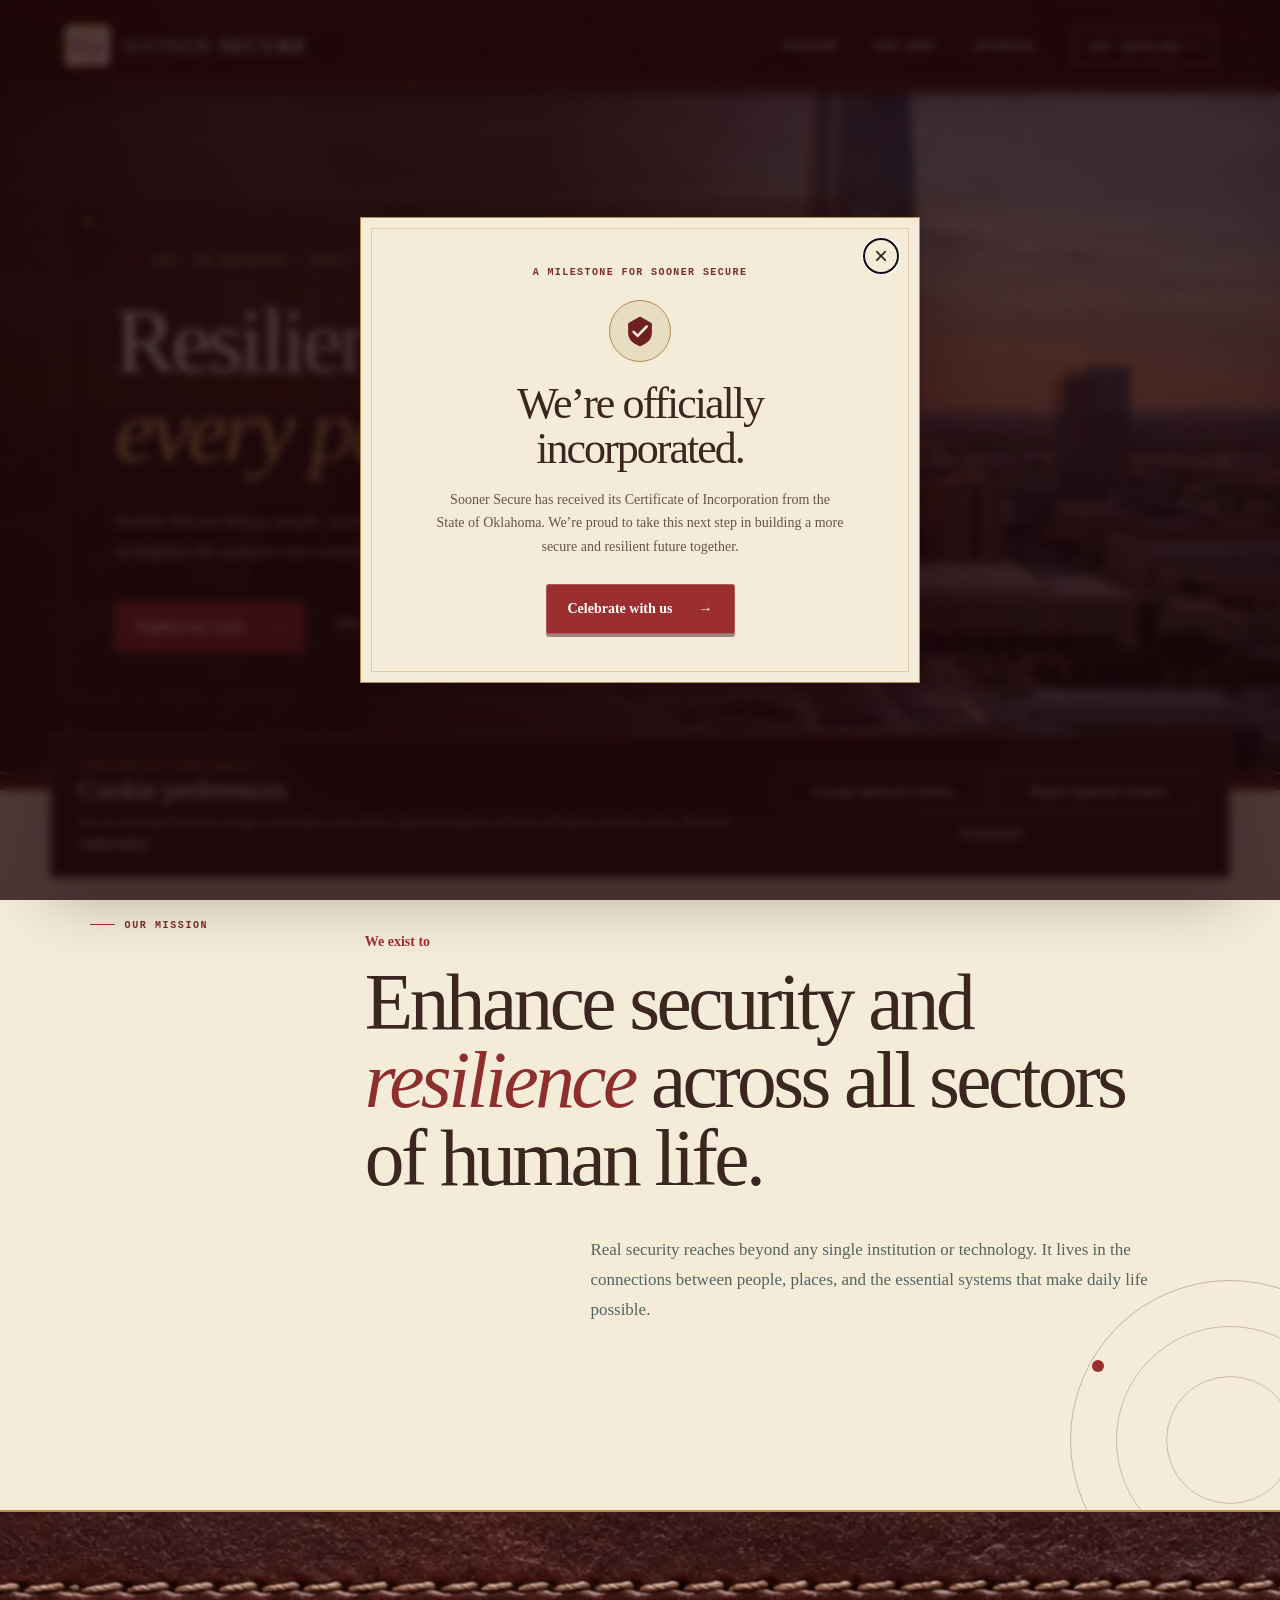
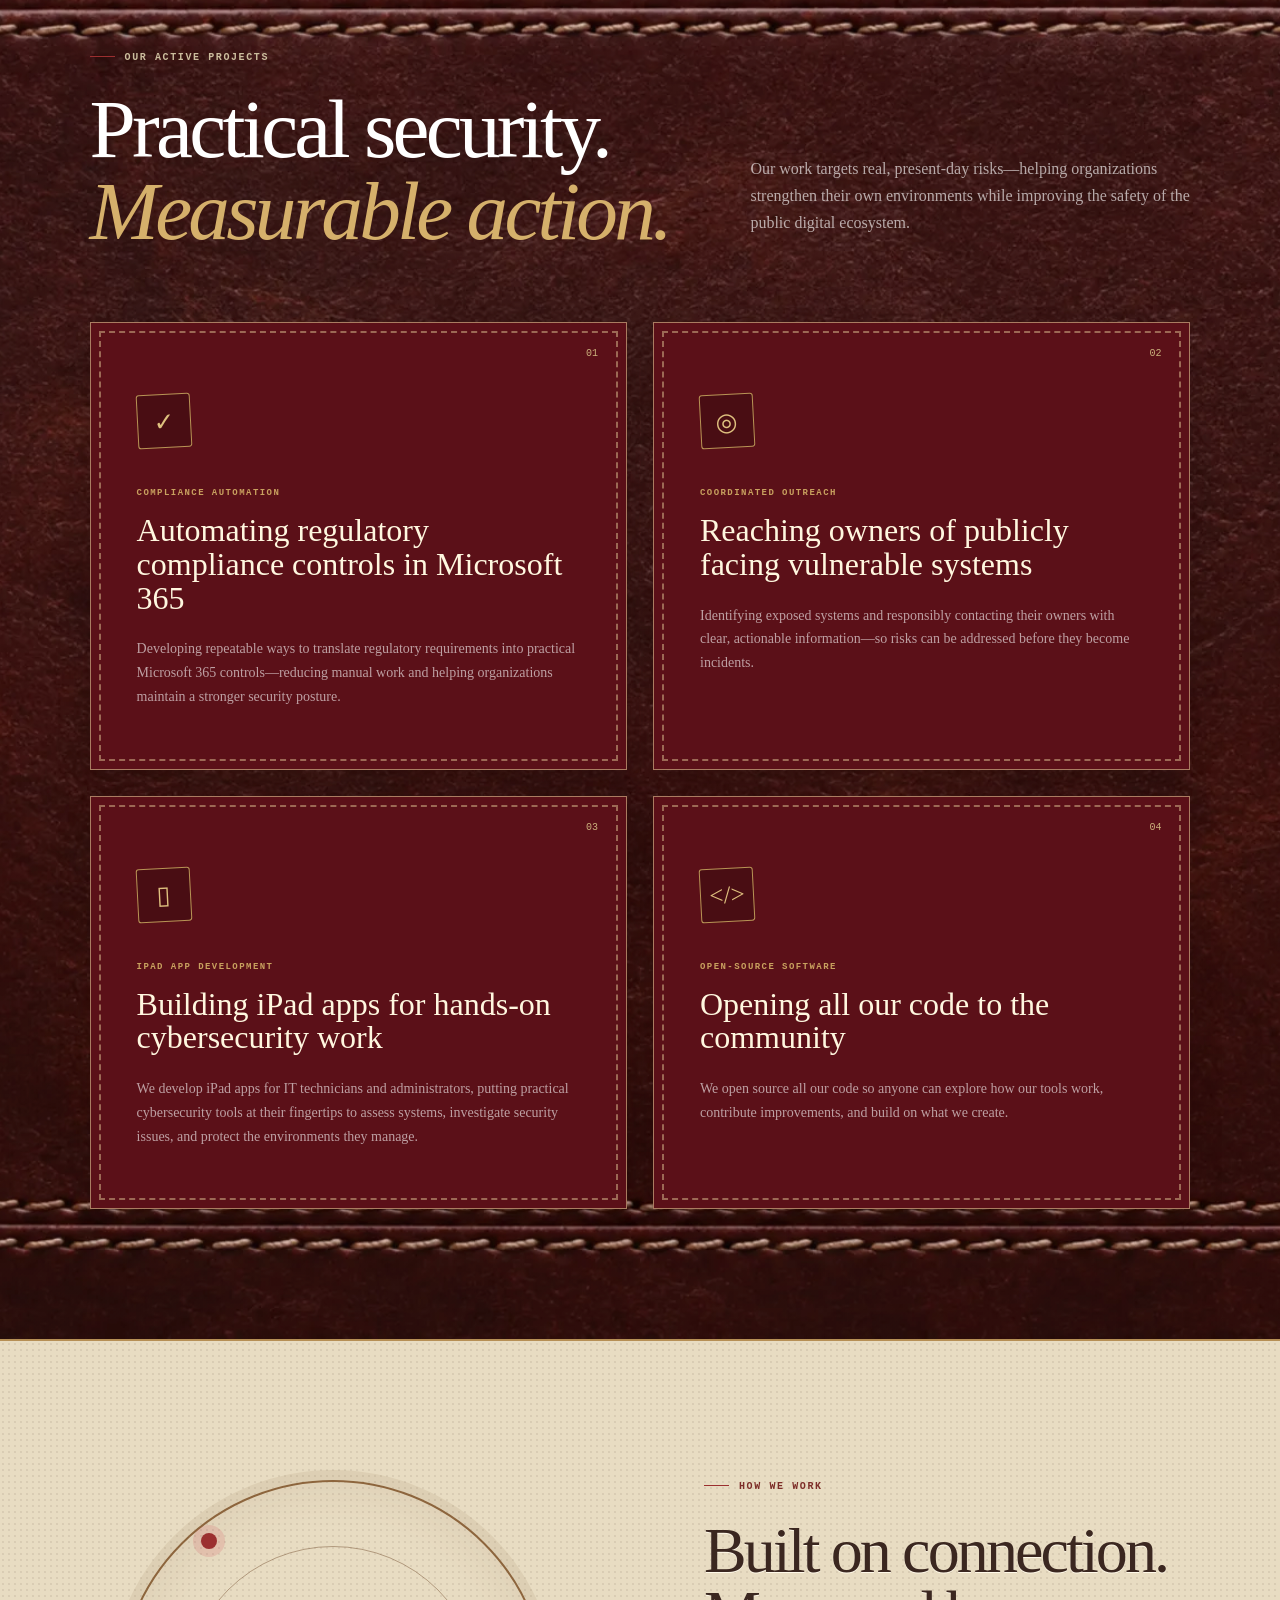
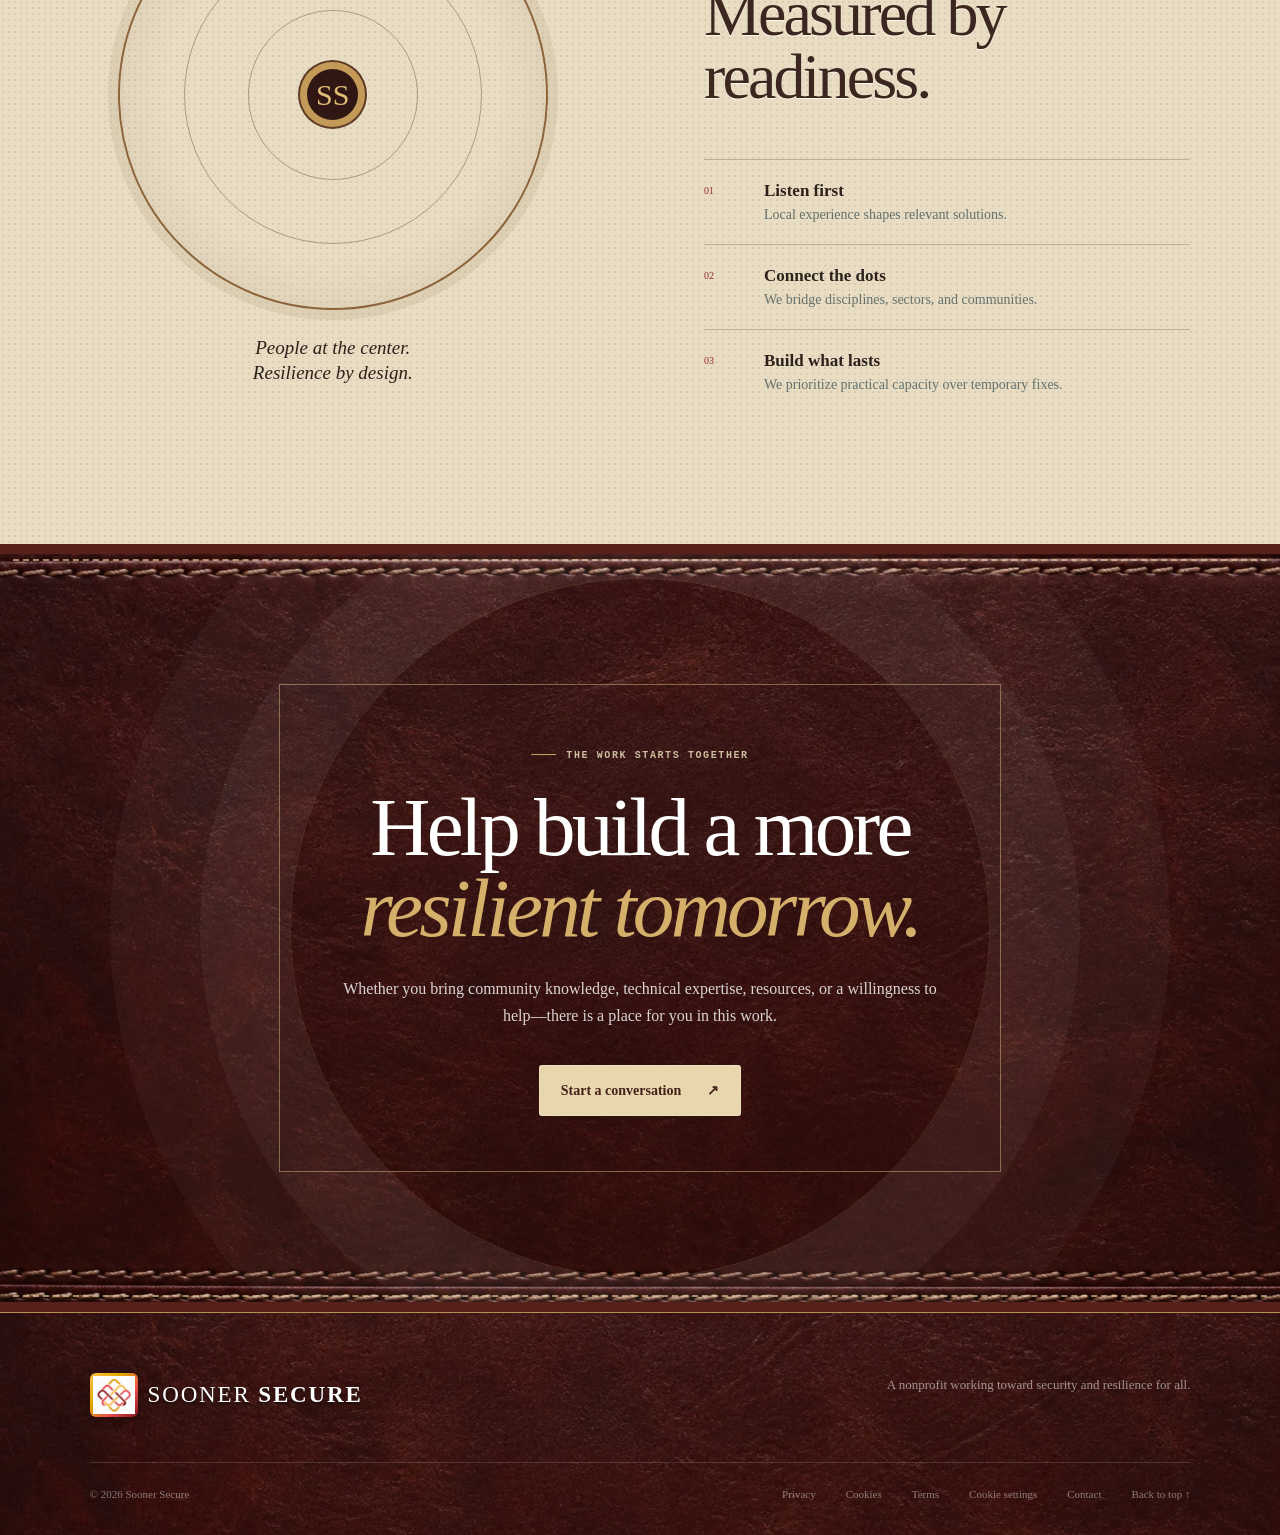
<file: index.html>
<!doctype html>
<html lang="en">
  <head>
    <meta charset="UTF-8" />
    <meta name="viewport" content="width=device-width, initial-scale=1.0" />
    <meta name="description" content="Sooner Secure strengthens the systems people rely on—building practical resilience across communities and sectors." />
    <meta name="theme-color" content="#351b16" />
    <title>Sooner Secure — Resilience for every part of life</title>
    <link rel="stylesheet" href="styles.css" />
    <script src="script.js" defer></script>
  </head>
  <body>
    <a class="skip-link" href="#main">Skip to content</a>

    <header class="site-header" data-header>
      <a class="brand" href="#top" aria-label="Sooner Secure home">
        <span class="brand-logo-frame" aria-hidden="true"><img class="brand-logo-image" src="sooner-secure-logo.jpg" alt="" /></span>
        <span>Sooner <strong>Secure</strong></span>
      </a>
      <button class="menu-toggle" type="button" aria-expanded="false" aria-controls="site-nav">
        <span class="sr-only">Toggle navigation</span>
        <span></span><span></span>
      </button>
      <nav id="site-nav" class="site-nav" aria-label="Main navigation">
        <a href="#mission">Mission</a>
        <a href="#work">Our work</a>
        <a href="#approach">Approach</a>
        <a class="nav-cta" href="#connect">Get involved <span aria-hidden="true">↗</span></a>
      </nav>
    </header>

    <main id="main">
      <section id="top" class="hero">
        <div class="hero-copy reveal">
          <p class="eyebrow"><span></span> Est. in Oklahoma · Built to endure</p>
          <h1>Resilience for<br /><em>every part of life.</em></h1>
          <p class="hero-lede">Sooner Secure brings people, knowledge, and resources together to strengthen the systems our communities depend on.</p>
          <div class="hero-actions">
            <a class="button button-primary" href="#work">Explore our work <span aria-hidden="true">→</span></a>
            <a class="text-link" href="#mission">Why resilience matters <span aria-hidden="true">↓</span></a>
          </div>
        </div>
        <div class="hero-visual reveal" data-delay="1">
          <img src="assets/downtown-oklahoma-city.webp" alt="The downtown Oklahoma City skyline in warm morning light." width="1587" height="991" fetchpriority="high" />
          <div class="hero-note">
            <span class="pulse" aria-hidden="true"></span>
            <p><strong>Security is shared.</strong><br />So is the work of building it.</p>
          </div>
        </div>
          <p class="hero-index" aria-hidden="true">FIELD NOTE Nº 01 — OUR MISSION</p>
      </section>

      <section id="mission" class="mission section-pad">
        <div class="section-label reveal">Our mission</div>
        <div class="mission-content reveal">
          <p class="kicker">We exist to</p>
          <h2>Enhance security and <span>resilience</span> across all sectors of human life.</h2>
          <p>Real security reaches beyond any single institution or technology. It lives in the connections between people, places, and the essential systems that make daily life possible.</p>
        </div>
        <div class="orbit" aria-hidden="true">
          <span></span><span></span><i></i>
        </div>
      </section>

      <section id="work" class="work section-pad">
        <div class="work-heading reveal">
          <div>
            <p class="section-label light">Our active projects</p>
            <h2>Practical security.<br /><em>Measurable action.</em></h2>
          </div>
          <p>Our work targets real, present-day risks—helping organizations strengthen their own environments while improving the safety of the public digital ecosystem.</p>
        </div>
        <div class="focus-grid">
          <article class="focus-card reveal">
            <span class="card-number">01</span>
            <div class="icon-wrap" aria-hidden="true">✓</div>
            <p class="project-type">Compliance automation</p>
            <h3>Automating regulatory compliance controls in Microsoft 365</h3>
            <p>Developing repeatable ways to translate regulatory requirements into practical Microsoft 365 controls—reducing manual work and helping organizations maintain a stronger security posture.</p>
          </article>
          <article class="focus-card reveal" data-delay="1">
            <span class="card-number">02</span>
            <div class="icon-wrap" aria-hidden="true">◎</div>
            <p class="project-type">Coordinated outreach</p>
            <h3>Reaching owners of publicly facing vulnerable systems</h3>
            <p>Identifying exposed systems and responsibly contacting their owners with clear, actionable information—so risks can be addressed before they become incidents.</p>
          </article>
          <article class="focus-card reveal">
            <span class="card-number">03</span>
            <div class="icon-wrap" aria-hidden="true">▯</div>
            <p class="project-type">iPad app development</p>
            <h3>Building iPad apps for hands-on cybersecurity work</h3>
            <p>We develop iPad apps for IT technicians and administrators, putting practical cybersecurity tools at their fingertips to assess systems, investigate security issues, and protect the environments they manage.</p>
          </article>
          <article class="focus-card reveal" data-delay="1">
            <span class="card-number">04</span>
            <div class="icon-wrap" aria-hidden="true">&lt;/&gt;</div>
            <p class="project-type">Open-source software</p>
            <h3>Opening all our code to the community</h3>
            <p>We open source all our code so anyone can explore how our tools work, contribute improvements, and build on what we create.</p>
          </article>
        </div>
      </section>

      <section id="approach" class="approach section-pad">
        <div class="approach-graphic reveal" aria-hidden="true">
          <div class="rings"><span></span><span></span><span></span><strong>SS</strong></div>
          <p>People at the center.<br />Resilience by design.</p>
        </div>
        <div class="approach-copy reveal">
          <p class="section-label">How we work</p>
          <h2>Built on connection.<br />Measured by readiness.</h2>
          <div class="principle">
            <span>01</span><div><h3>Listen first</h3><p>Local experience shapes relevant solutions.</p></div>
          </div>
          <div class="principle">
            <span>02</span><div><h3>Connect the dots</h3><p>We bridge disciplines, sectors, and communities.</p></div>
          </div>
          <div class="principle">
            <span>03</span><div><h3>Build what lasts</h3><p>We prioritize practical capacity over temporary fixes.</p></div>
          </div>
        </div>
      </section>

      <section id="connect" class="connect section-pad">
        <div class="connect-inner reveal">
          <p class="section-label light">The work starts together</p>
          <h2>Help build a more<br /><em>resilient tomorrow.</em></h2>
          <p>Whether you bring community knowledge, technical expertise, resources, or a willingness to help—there is a place for you in this work.</p>
          <a class="button button-light" href="mailto:hello@soonersecure.org">Start a conversation <span aria-hidden="true">↗</span></a>
        </div>
        <div class="connect-lines" aria-hidden="true"></div>
      </section>
    </main>

    <dialog class="incorporation-dialog" data-incorporation-dialog aria-labelledby="incorporation-title" aria-describedby="incorporation-description">
      <div class="incorporation-content">
        <button class="dialog-close incorporation-close" type="button" data-incorporation-close aria-label="Close announcement">×</button>
        <p class="incorporation-kicker">A milestone for Sooner Secure</p>
        <div class="incorporation-seal" aria-hidden="true">
          <svg viewBox="0 0 40 40"><path d="M20 3 34 10.8v11.4C34 30.3 27.9 35.4 20 38c-7.9-2.6-14-7.7-14-15.8V10.8L20 3Z"/><path d="m12.5 21 4.7 4.7 10.6-11"/></svg>
        </div>
        <h2 id="incorporation-title">We’re officially incorporated.</h2>
        <p id="incorporation-description">Sooner Secure has received its Certificate of Incorporation from the State of Oklahoma. We’re proud to take this next step in building a more secure and resilient future together.</p>
        <button class="button button-primary incorporation-acknowledge" type="button" data-incorporation-close>Celebrate with us <span aria-hidden="true">→</span></button>
      </div>
    </dialog>

    <footer>
      <a class="brand footer-brand" href="#top">
        <span class="brand-logo-frame" aria-hidden="true"><img class="brand-logo-image" src="sooner-secure-logo.jpg" alt="" /></span>
        <span>Sooner <strong>Secure</strong></span>
      </a>
      <p>A nonprofit working toward security and resilience for all.</p>
      <div class="footer-meta"><span>© <span data-year></span> Sooner Secure</span><a href="privacy.html">Privacy</a><a href="cookies.html">Cookies</a><a href="terms.html">Terms</a><button type="button" data-consent-open>Cookie settings</button><a href="mailto:hello@soonersecure.org">Contact</a><a href="#top">Back to top ↑</a></div>
    </footer>

    <section class="consent-banner" data-consent-banner aria-labelledby="consent-title" aria-describedby="consent-description" hidden>
      <div>
        <p class="consent-kicker">Your privacy, your choice</p>
        <h2 id="consent-title">Cookie preferences</h2>
        <p id="consent-description">We use necessary browser storage to remember your choice. Optional analytics will stay off unless you allow them. Read our <a href="cookies.html">cookie notice</a>.</p>
      </div>
      <div class="consent-actions">
        <button class="consent-button" type="button" data-consent-accept>Accept optional cookies</button>
        <button class="consent-button" type="button" data-consent-reject>Reject optional cookies</button>
        <button class="consent-text-button" type="button" data-consent-customize>Customize</button>
      </div>
    </section>

    <dialog class="consent-dialog" data-consent-dialog aria-labelledby="settings-title">
      <form method="dialog">
        <div class="dialog-heading">
          <div><p class="consent-kicker">Privacy controls</p><h2 id="settings-title">Choose what you allow</h2></div>
          <button class="dialog-close" value="cancel" aria-label="Close cookie settings">×</button>
        </div>
        <p>Necessary storage is always active because it records your privacy preference. No advertising cookies are used.</p>
        <div class="consent-category">
          <div><strong>Necessary</strong><span>Preference storage only</span></div><span class="always-on">Always on</span>
        </div>
        <label class="consent-category" for="analytics-consent">
          <div><strong>Analytics</strong><span>Anonymous site-use measurement, if added and enabled</span></div>
          <input id="analytics-consent" type="checkbox" data-analytics-toggle />
        </label>
        <p class="consent-status">This site does not currently load an analytics provider. This setting provides consent gating if one is added later.</p>
        <div class="dialog-actions">
          <button class="consent-button" value="save" data-consent-save>Save preferences</button>
          <button class="consent-button" value="reject" data-consent-reject-dialog>Reject optional cookies</button>
        </div>
      </form>
    </dialog>
  </body>
</html>
</file>
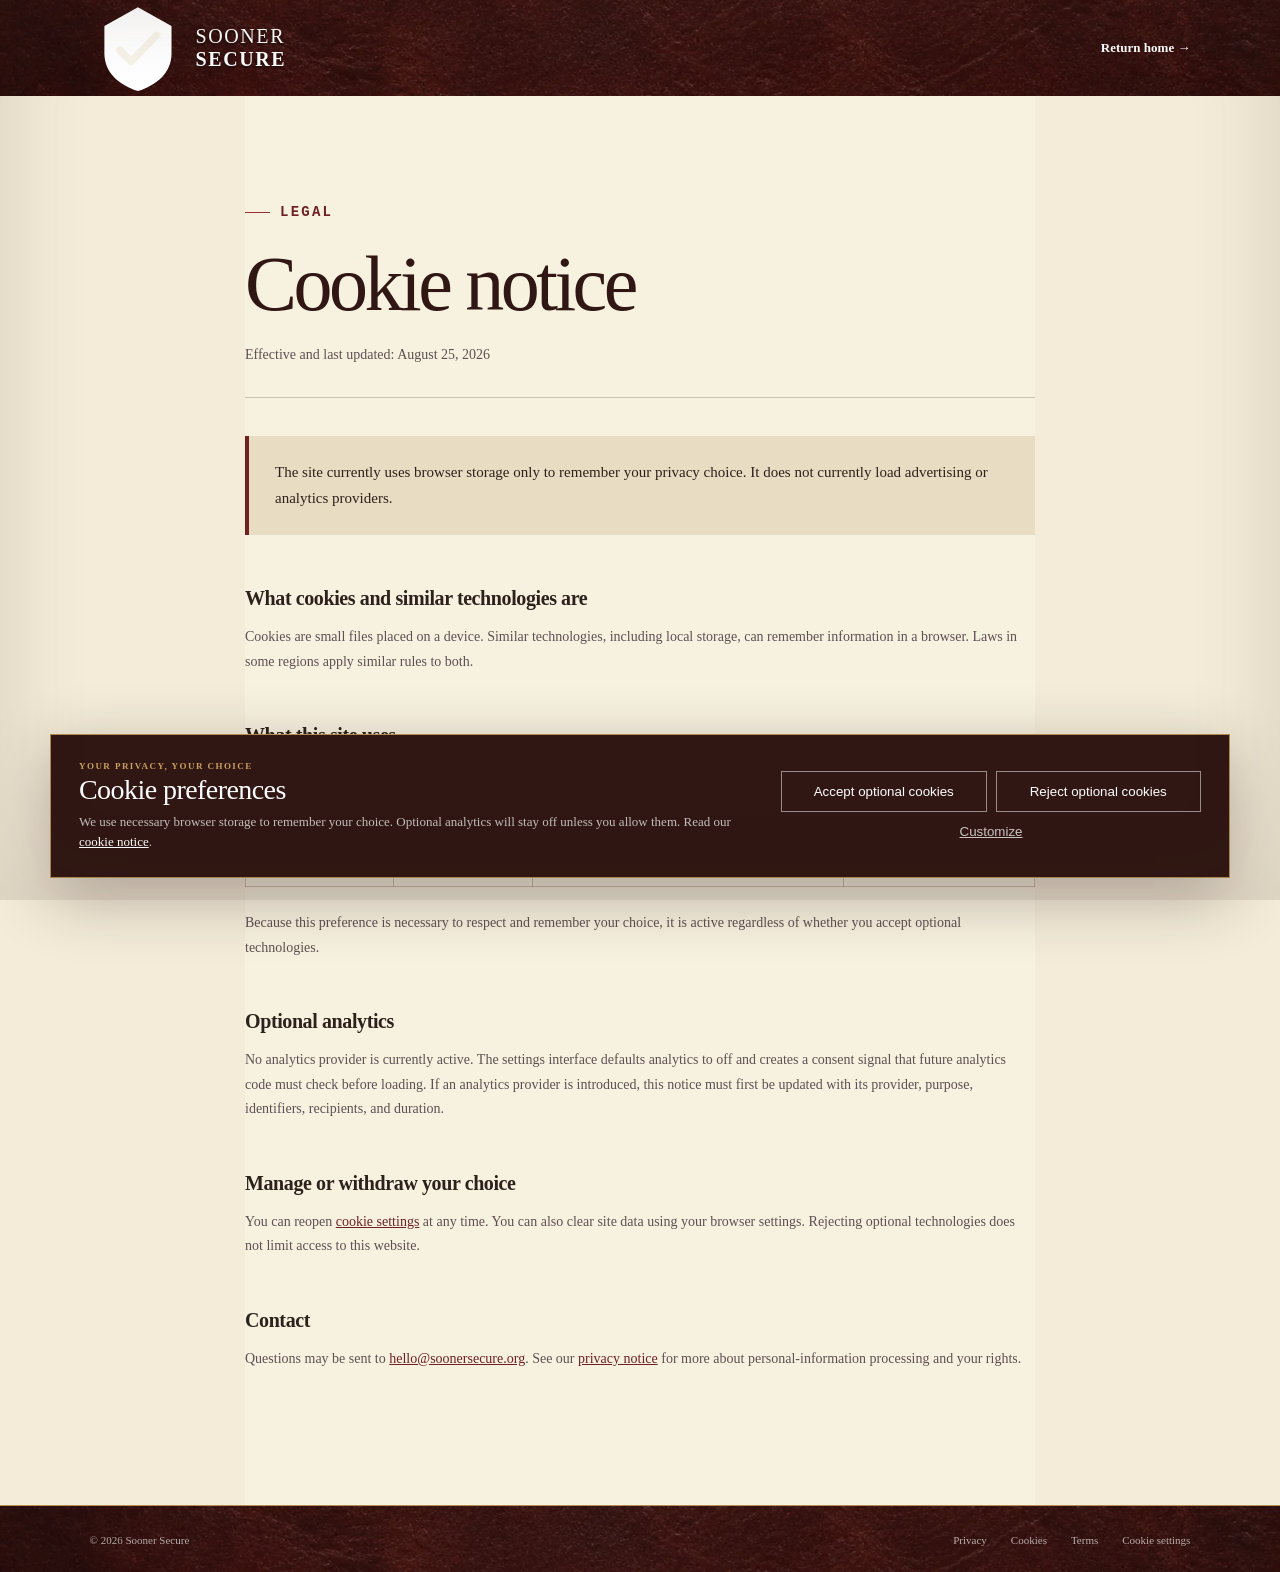
<file: cookies.html>
<!doctype html>
<html lang="en">
  <head>
    <meta charset="UTF-8" /><meta name="viewport" content="width=device-width, initial-scale=1.0" /><meta name="description" content="Sooner Secure cookie notice." /><meta name="theme-color" content="#841617" />
    <title>Cookie Notice — Sooner Secure</title><link rel="stylesheet" href="styles.css" /><script src="script.js" defer></script>
  </head>
  <body class="legal-page">
    <header class="legal-header"><a class="brand" href="index.html"><svg class="brand-mark" viewBox="0 0 40 40" aria-hidden="true"><path d="M20 3 34 10.8v11.4C34 30.3 27.9 35.4 20 38c-7.9-2.6-14-7.7-14-15.8V10.8L20 3Z" fill="currentColor"/><path d="m12.5 21 4.7 4.7 10.6-11" fill="none" stroke="#f7f3e8" stroke-width="3" stroke-linecap="round" stroke-linejoin="round"/></svg><span>Sooner <strong>Secure</strong></span></a><a href="index.html">Return home →</a></header>
    <main class="legal-main">
      <p class="section-label">Legal</p><h1>Cookie notice</h1><p class="legal-updated">Effective and last updated: August 25, 2026</p>
      <div class="legal-summary">The site currently uses browser storage only to remember your privacy choice. It does not currently load advertising or analytics providers.</div>
      <h2>What cookies and similar technologies are</h2>
      <p>Cookies are small files placed on a device. Similar technologies, including local storage, can remember information in a browser. Laws in some regions apply similar rules to both.</p>
      <h2>What this site uses</h2>
      <table><thead><tr><th>Name</th><th>Type</th><th>Purpose</th><th>Duration</th></tr></thead><tbody><tr><td><code>sooner-secure-consent-v1</code></td><td>First-party local storage; necessary</td><td>Records whether optional analytics are allowed or rejected, plus the choice date and notice version</td><td>Until site data is cleared or the preference is replaced</td></tr></tbody></table>
      <p>Because this preference is necessary to respect and remember your choice, it is active regardless of whether you accept optional technologies.</p>
      <h2>Optional analytics</h2>
      <p>No analytics provider is currently active. The settings interface defaults analytics to off and creates a consent signal that future analytics code must check before loading. If an analytics provider is introduced, this notice must first be updated with its provider, purpose, identifiers, recipients, and duration.</p>
      <h2>Manage or withdraw your choice</h2>
      <p>You can reopen <button class="inline-button" type="button" data-consent-open>cookie settings</button> at any time. You can also clear site data using your browser settings. Rejecting optional technologies does not limit access to this website.</p>
      <h2>Contact</h2><p>Questions may be sent to <a href="mailto:hello@soonersecure.org">hello@soonersecure.org</a>. See our <a href="privacy.html">privacy notice</a> for more about personal-information processing and your rights.</p>
    </main>
    <footer class="legal-footer"><span>© <span data-year></span> Sooner Secure</span><a href="privacy.html">Privacy</a><a href="cookies.html">Cookies</a><a href="terms.html">Terms</a><button type="button" data-consent-open>Cookie settings</button></footer>
  </body>
</html>
</file>
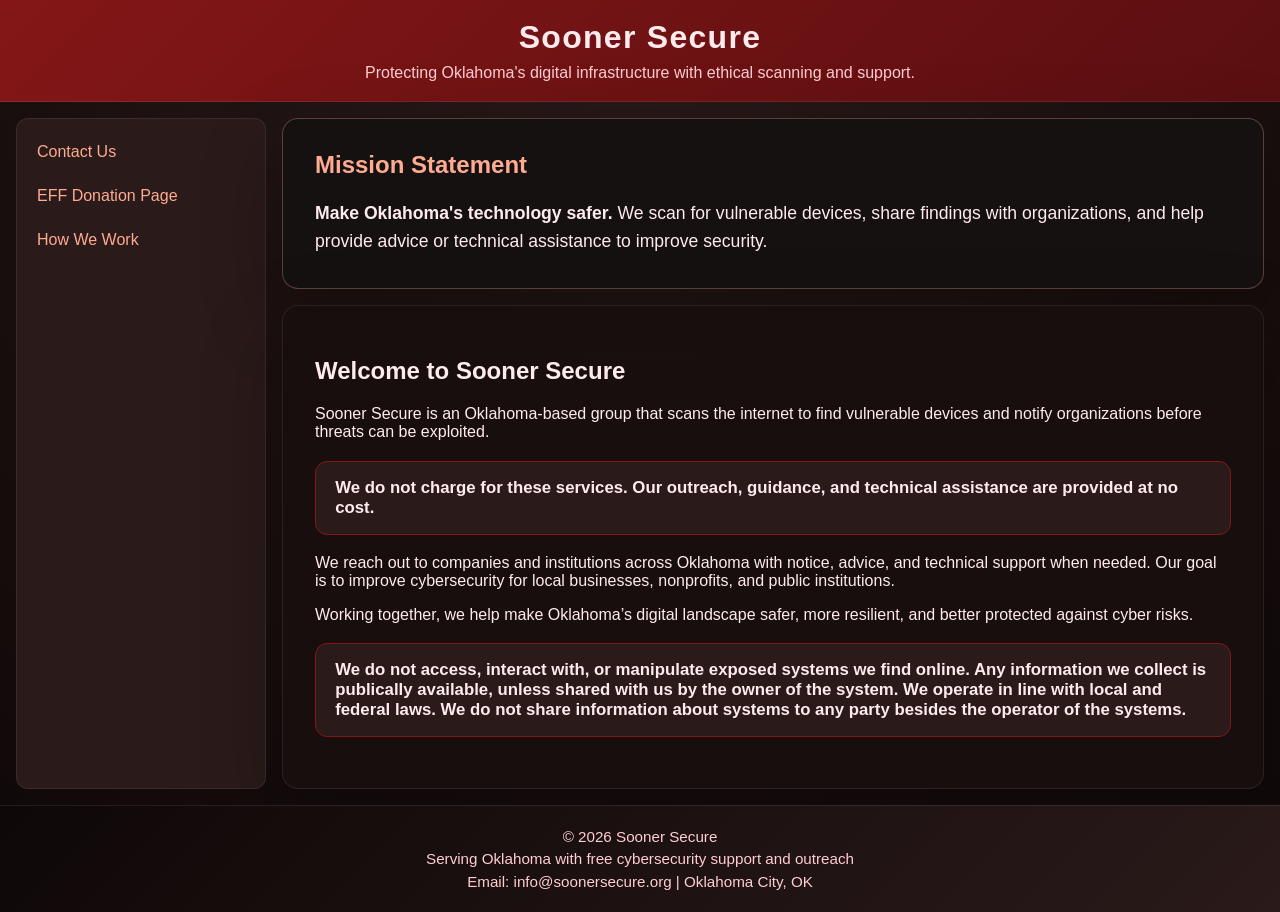
<file: main.html>
<!DOCTYPE html>
<html lang="en">
<head>
    <meta charset="UTF-8">
    <meta name="viewport" content="width=device-width, initial-scale=1.0">
    <title>Sooner Secure - Protecting Oklahoma's Digital Landscape</title>
    <style>
        :root {
            color-scheme: dark;
            background-color: #1a0f0f;
            color: #ffebee;
            font-family: Arial, sans-serif;
        }
        * {
            box-sizing: border-box;
        }
        body {
            margin: 0;
            min-height: 100vh;
            display: flex;
            flex-direction: column;
            background: radial-gradient(circle at top, #2a1a1a 0%, #1a0f0f 55%, #0f0808 100%);
        }
        header {
            background: linear-gradient(135deg, #841617, #5a0f11);
            color: #ffebee;
            padding: 1.2rem 1rem;
            text-align: center;
            border-bottom: 1px solid rgba(255,255,255,0.08);
        }
        header h1 {
            margin: 0;
            font-size: 2rem;
            letter-spacing: 0.04em;
        }
        header p {
            margin: 0.5rem 0 0;
            color: #ffcdd2;
        }
        .container {
            display: flex;
            flex: 1;
            gap: 1rem;
            padding: 1rem;
        }
        sidebar {
            width: 250px;
            background: #2a1a1a;
            border: 1px solid rgba(255,255,255,0.08);
            border-radius: 12px;
            padding: 1rem;
            color: #ffebee;
        }
        sidebar ul {
            list-style: none;
            padding: 0;
            margin: 0;
        }
        sidebar li + li {
            margin-top: 0.75rem;
        }
        sidebar a {
            color: #ffab91;
            text-decoration: none;
            display: block;
            padding: 0.45rem 0.25rem;
            border-radius: 6px;
        }
        sidebar a:hover {
            background: rgba(255, 171, 145, 0.12);
        }
        .content-area {
            flex: 1;
            display: flex;
            flex-direction: column;
            gap: 1rem;
        }
        .mission-box,
        main,
        .overlay-content {
            background: rgba(26, 15, 15, 0.95);
            border: 1px solid rgba(255,255,255,0.08);
            border-radius: 16px;
            padding: 2rem;
            box-shadow: 0 28px 80px rgba(0, 0, 0, 0.25);
        }
        .mission-box {
            border-color: rgba(255, 171, 145, 0.3);
            background: rgba(23, 18, 18, 0.98);
        }
        .mission-box h2 {
            margin-top: 0;
            color: #ffab91;
            font-size: 1.5rem;
        }
        .mission-box p {
            margin: 1rem 0 0;
            font-size: 1.1rem;
            line-height: 1.6;
        }
        .notice {
            background: #2a1a1a;
            border: 1px solid #841617;
            color: #ffebee;
            padding: 1rem 1.2rem;
            border-radius: 12px;
            margin: 1.2rem 0;
            font-weight: 600;
            font-size: 1.05rem;
        }
        footer {
            background: linear-gradient(135deg, #0f0808, #2a1a1a);
            color: #ffcdd2;
            text-align: center;
            padding: 1rem;
            border-top: 1px solid rgba(255,255,255,0.08);
        }
        footer p {
            margin: 0.35rem 0;
            font-size: 0.95rem;
        }
        .overlay {
            position: fixed;
            inset: 0;
            background: rgba(15, 8, 8, 0.85);
            display: none;
            align-items: center;
            justify-content: center;
            padding: 1rem;
            z-index: 100;
        }
        .overlay.active {
            display: flex;
        }
        .overlay-panel {
            width: min(920px, 100%);
            max-height: 90vh;
            overflow-y: auto;
            background: rgba(26, 15, 15, 0.98);
            border: 1px solid rgba(255,255,255,0.1);
            border-radius: 18px;
            box-shadow: 0 40px 120px rgba(0, 0, 0, 0.5);
        }
        .overlay-panel header {
            display: flex;
            justify-content: space-between;
            align-items: center;
            padding: 1.5rem 2rem 0;
        }
        .overlay-panel header h3 {
            margin: 0;
            color: #ffab91;
        }
        .overlay-panel header button {
            background: transparent;
            border: 1px solid rgba(255,255,255,0.18);
            color: #ffebee;
            padding: 0.6rem 0.9rem;
            border-radius: 10px;
            cursor: pointer;
        }
        .overlay-panel header button:hover {
            background: rgba(255,255,255,0.08);
        }
        .overlay-content {
            padding: 1rem 2rem 2rem;
            margin-top: 0;
        }
        .overlay-content h4 {
            margin-top: 0;
            color: #ffab91;
        }
        .overlay-content ul {
            padding-left: 1.2rem;
        }
        .overlay-content li {
            margin: 0.75rem 0;
            line-height: 1.7;
        }
        .overlay-content p {
            margin: 1rem 0;
            line-height: 1.7;
        }
        @media (max-width: 860px) {
            .container {
                flex-direction: column;
            }
            sidebar {
                width: 100%;
            }
        }
    </style>
</head>
<body>
    <header>
        <h1>Sooner Secure</h1>
        <p>Protecting Oklahoma's digital infrastructure with ethical scanning and support.</p>
    </header>
    <div class="container">
        <sidebar>
            <ul>
                <li><a href="mailto:patrick@soonersecure.org">Contact Us</a></li>
                <li><a href="https://eff.org/donate" target="_blank" rel="noopener noreferrer">EFF Donation Page</a></li>
                <li><a href="#how-we-work" id="howWeWorkLink">How We Work</a></li>
            </ul>
        </sidebar>
        <div class="content-area">
            <section class="mission-box">
                <h2>Mission Statement</h2>
                <p><strong>Make Oklahoma's technology safer.</strong> We scan for vulnerable devices, share findings with organizations, and help provide advice or technical assistance to improve security.</p>
            </section>
            <main>
                <h2>Welcome to Sooner Secure</h2>
                <p>Sooner Secure is an Oklahoma-based group that scans the internet to find vulnerable devices and notify organizations before threats can be exploited.</p>
                <div class="notice">
                    We do not charge for these services. Our outreach, guidance, and technical assistance are provided at no cost.
                </div>
                <p>We reach out to companies and institutions across Oklahoma with notice, advice, and technical support when needed. Our goal is to improve cybersecurity for local businesses, nonprofits, and public institutions.</p>
                <p>Working together, we help make Oklahoma’s digital landscape safer, more resilient, and better protected against cyber risks.</p>
                                <div class="notice">
                    We do not access, interact with, or manipulate exposed systems we find online. Any information we collect is publically available, unless shared with us by the owner of the system. We operate in line with local and federal laws. We do not share information about systems to any party besides the operator of the systems.
                </div>
            </main>
        </div>
    </div>
    <footer>
        <p>&copy; 2026 Sooner Secure</p>
        <p>Serving Oklahoma with free cybersecurity support and outreach</p>
        <p>Email: info@soonersecure.org | Oklahoma City, OK</p>
    </footer>

    <div class="overlay" id="howWeWorkOverlay" aria-hidden="true">
        <div class="overlay-panel">
            <header>
                <h3>How We Work</h3>
                <button id="closeOverlay">Close</button>
            </header>
            <div class="overlay-content">
                <p>Sooner Secure is in the process of aquiring formal nonprofit status. We do not take payment for assistance provided.</p>
                <h4>What we do</h4>
                <ul>
                    <li>Scan the public internet for exposed or vulnerable devices that may pose a risk.</li>
                    <li>Identify affected organizations and verify the findings with care.</li>
                    <li>Reach out with clear notice, recommended security steps, and resources.</li>
                </ul>
                <h4>How we help</h4>
                <ul>
                    <li>Provide free advice for fixing common exposure issues.</li>
                    <li>Offer technical assistance when organizations need hands-on support.</li>
                    <li>Prioritize respectful communication and responsible disclosure.</li>
                </ul>
                <h4>Why it matters</h4>
                <p>By sharing guidance and support at no charge, we reduce risk across Oklahoma’s technology landscape and help organizations stay safer against cyber threats.</p>
            </div>
        </div>
    </div>

    <script>
        const howWeWorkLink = document.getElementById('howWeWorkLink');
        const overlay = document.getElementById('howWeWorkOverlay');
        const closeOverlay = document.getElementById('closeOverlay');

        howWeWorkLink.addEventListener('click', function(event) {
            event.preventDefault();
            overlay.classList.add('active');
            overlay.setAttribute('aria-hidden', 'false');
        });

        closeOverlay.addEventListener('click', function() {
            overlay.classList.remove('active');
            overlay.setAttribute('aria-hidden', 'true');
        });

        overlay.addEventListener('click', function(event) {
            if (event.target === overlay) {
                overlay.classList.remove('active');
                overlay.setAttribute('aria-hidden', 'true');
            }
        });
    </script>
</body>
</html>
</file>
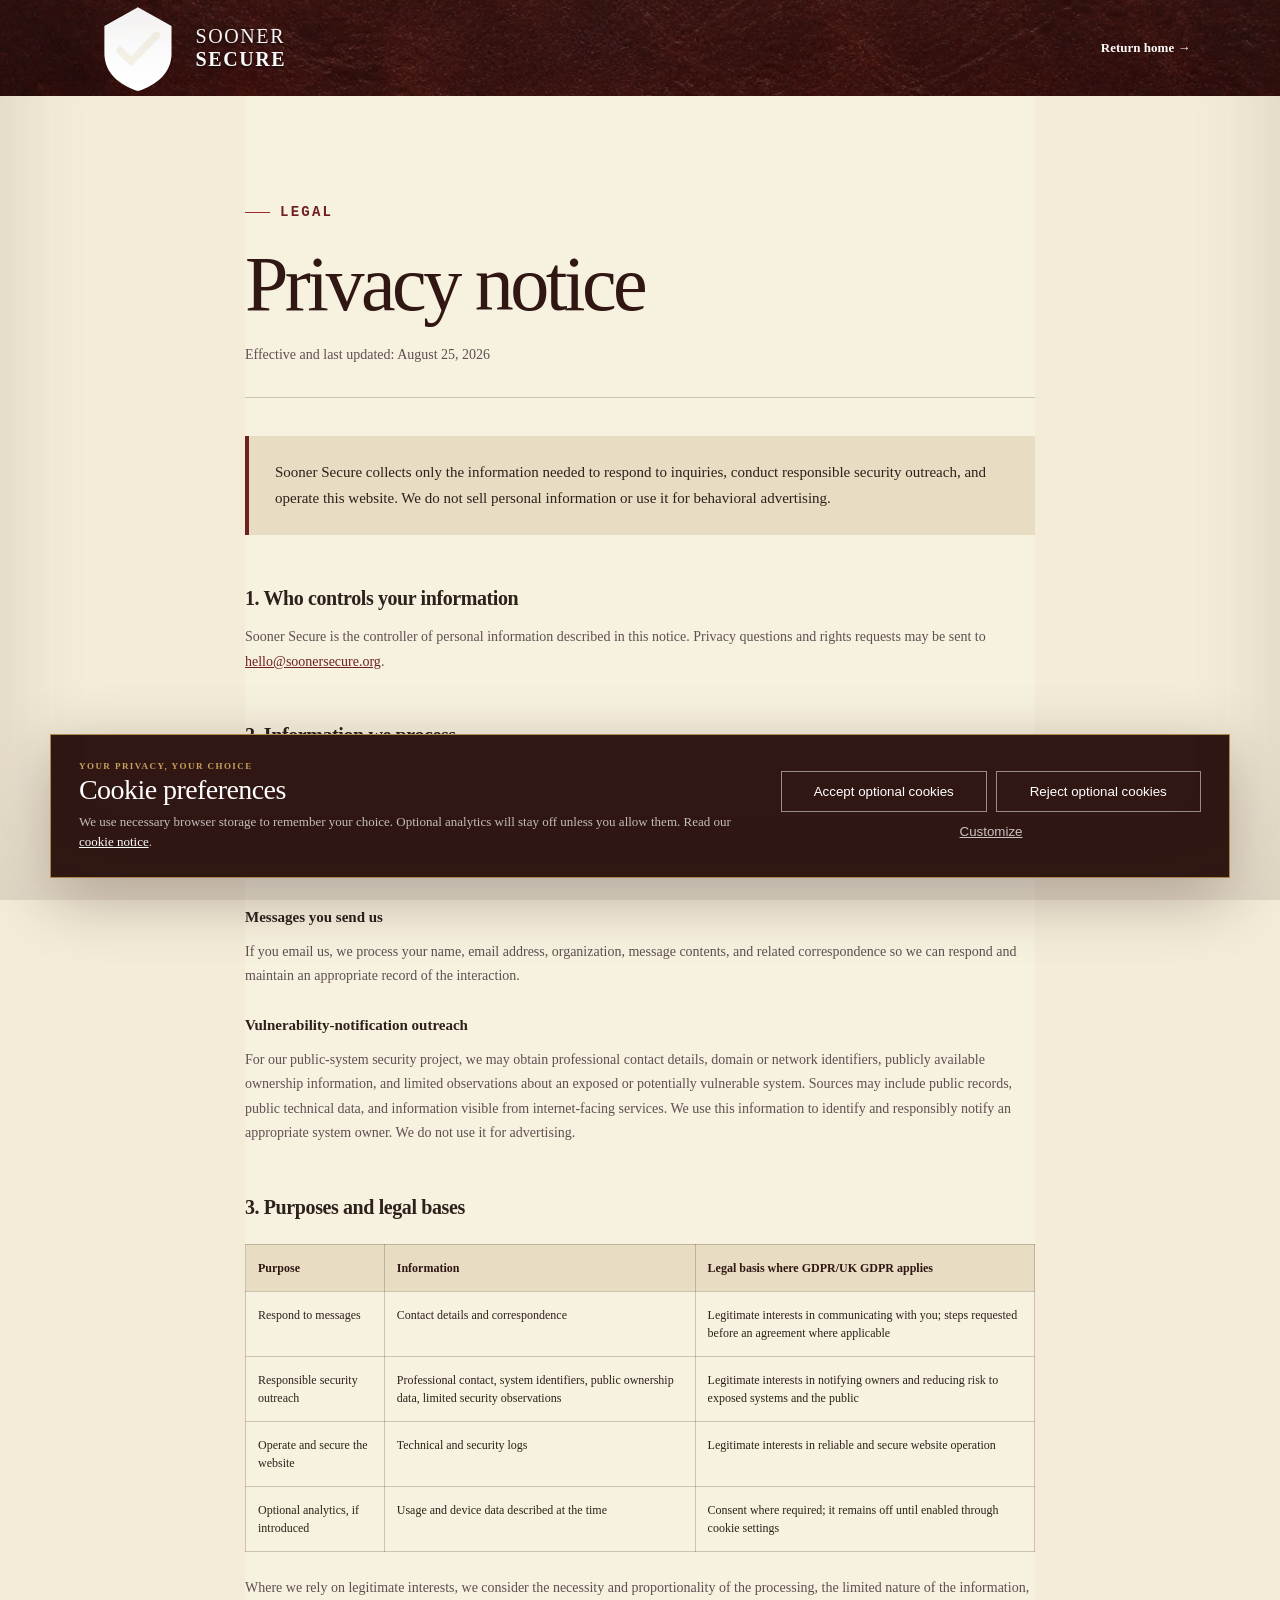
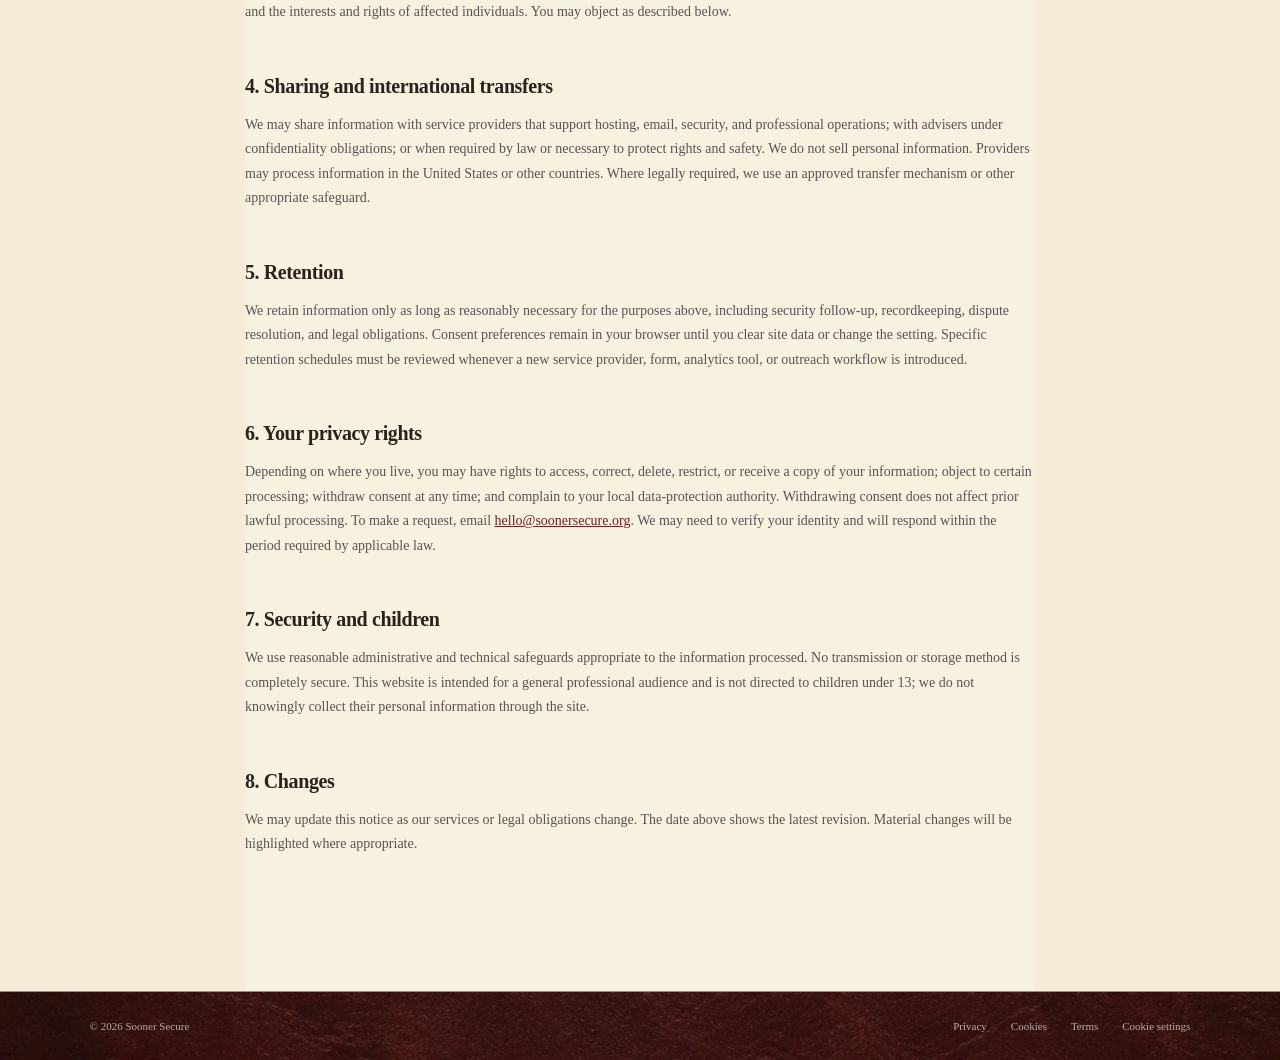
<file: privacy.html>
<!doctype html>
<html lang="en">
  <head>
    <meta charset="UTF-8" />
    <meta name="viewport" content="width=device-width, initial-scale=1.0" />
    <meta name="description" content="Sooner Secure privacy notice." />
    <meta name="theme-color" content="#841617" />
    <title>Privacy Notice — Sooner Secure</title>
    <link rel="stylesheet" href="styles.css" />
    <script src="script.js" defer></script>
  </head>
  <body class="legal-page">
    <header class="legal-header">
      <a class="brand" href="index.html"><svg class="brand-mark" viewBox="0 0 40 40" aria-hidden="true"><path d="M20 3 34 10.8v11.4C34 30.3 27.9 35.4 20 38c-7.9-2.6-14-7.7-14-15.8V10.8L20 3Z" fill="currentColor"/><path d="m12.5 21 4.7 4.7 10.6-11" fill="none" stroke="#f7f3e8" stroke-width="3" stroke-linecap="round" stroke-linejoin="round"/></svg><span>Sooner <strong>Secure</strong></span></a>
      <a href="index.html">Return home →</a>
    </header>
    <main class="legal-main">
      <p class="section-label">Legal</p>
      <h1>Privacy notice</h1>
      <p class="legal-updated">Effective and last updated: August 25, 2026</p>
      <div class="legal-summary">Sooner Secure collects only the information needed to respond to inquiries, conduct responsible security outreach, and operate this website. We do not sell personal information or use it for behavioral advertising.</div>

      <h2>1. Who controls your information</h2>
      <p>Sooner Secure is the controller of personal information described in this notice. Privacy questions and rights requests may be sent to <a href="mailto:hello@soonersecure.org">hello@soonersecure.org</a>.</p>

      <h2>2. Information we process</h2>
      <h3>Website visits</h3>
      <p>This static website does not currently use an analytics provider or advertising technology. Our hosting provider may process standard technical logs, such as IP address, request time, requested page, referrer, device/browser information, and security events, to deliver and protect the site.</p>
      <h3>Messages you send us</h3>
      <p>If you email us, we process your name, email address, organization, message contents, and related correspondence so we can respond and maintain an appropriate record of the interaction.</p>
      <h3>Vulnerability-notification outreach</h3>
      <p>For our public-system security project, we may obtain professional contact details, domain or network identifiers, publicly available ownership information, and limited observations about an exposed or potentially vulnerable system. Sources may include public records, public technical data, and information visible from internet-facing services. We use this information to identify and responsibly notify an appropriate system owner. We do not use it for advertising.</p>

      <h2>3. Purposes and legal bases</h2>
      <table>
        <thead><tr><th>Purpose</th><th>Information</th><th>Legal basis where GDPR/UK GDPR applies</th></tr></thead>
        <tbody>
          <tr><td>Respond to messages</td><td>Contact details and correspondence</td><td>Legitimate interests in communicating with you; steps requested before an agreement where applicable</td></tr>
          <tr><td>Responsible security outreach</td><td>Professional contact, system identifiers, public ownership data, limited security observations</td><td>Legitimate interests in notifying owners and reducing risk to exposed systems and the public</td></tr>
          <tr><td>Operate and secure the website</td><td>Technical and security logs</td><td>Legitimate interests in reliable and secure website operation</td></tr>
          <tr><td>Optional analytics, if introduced</td><td>Usage and device data described at the time</td><td>Consent where required; it remains off until enabled through cookie settings</td></tr>
        </tbody>
      </table>
      <p>Where we rely on legitimate interests, we consider the necessity and proportionality of the processing, the limited nature of the information, and the interests and rights of affected individuals. You may object as described below.</p>

      <h2>4. Sharing and international transfers</h2>
      <p>We may share information with service providers that support hosting, email, security, and professional operations; with advisers under confidentiality obligations; or when required by law or necessary to protect rights and safety. We do not sell personal information. Providers may process information in the United States or other countries. Where legally required, we use an approved transfer mechanism or other appropriate safeguard.</p>

      <h2>5. Retention</h2>
      <p>We retain information only as long as reasonably necessary for the purposes above, including security follow-up, recordkeeping, dispute resolution, and legal obligations. Consent preferences remain in your browser until you clear site data or change the setting. Specific retention schedules must be reviewed whenever a new service provider, form, analytics tool, or outreach workflow is introduced.</p>

      <h2>6. Your privacy rights</h2>
      <p>Depending on where you live, you may have rights to access, correct, delete, restrict, or receive a copy of your information; object to certain processing; withdraw consent at any time; and complain to your local data-protection authority. Withdrawing consent does not affect prior lawful processing. To make a request, email <a href="mailto:hello@soonersecure.org">hello@soonersecure.org</a>. We may need to verify your identity and will respond within the period required by applicable law.</p>

      <h2>7. Security and children</h2>
      <p>We use reasonable administrative and technical safeguards appropriate to the information processed. No transmission or storage method is completely secure. This website is intended for a general professional audience and is not directed to children under 13; we do not knowingly collect their personal information through the site.</p>

      <h2>8. Changes</h2>
      <p>We may update this notice as our services or legal obligations change. The date above shows the latest revision. Material changes will be highlighted where appropriate.</p>
    </main>
    <footer class="legal-footer"><span>© <span data-year></span> Sooner Secure</span><a href="privacy.html">Privacy</a><a href="cookies.html">Cookies</a><a href="terms.html">Terms</a><button type="button" data-consent-open>Cookie settings</button></footer>
  </body>
</html>
</file>
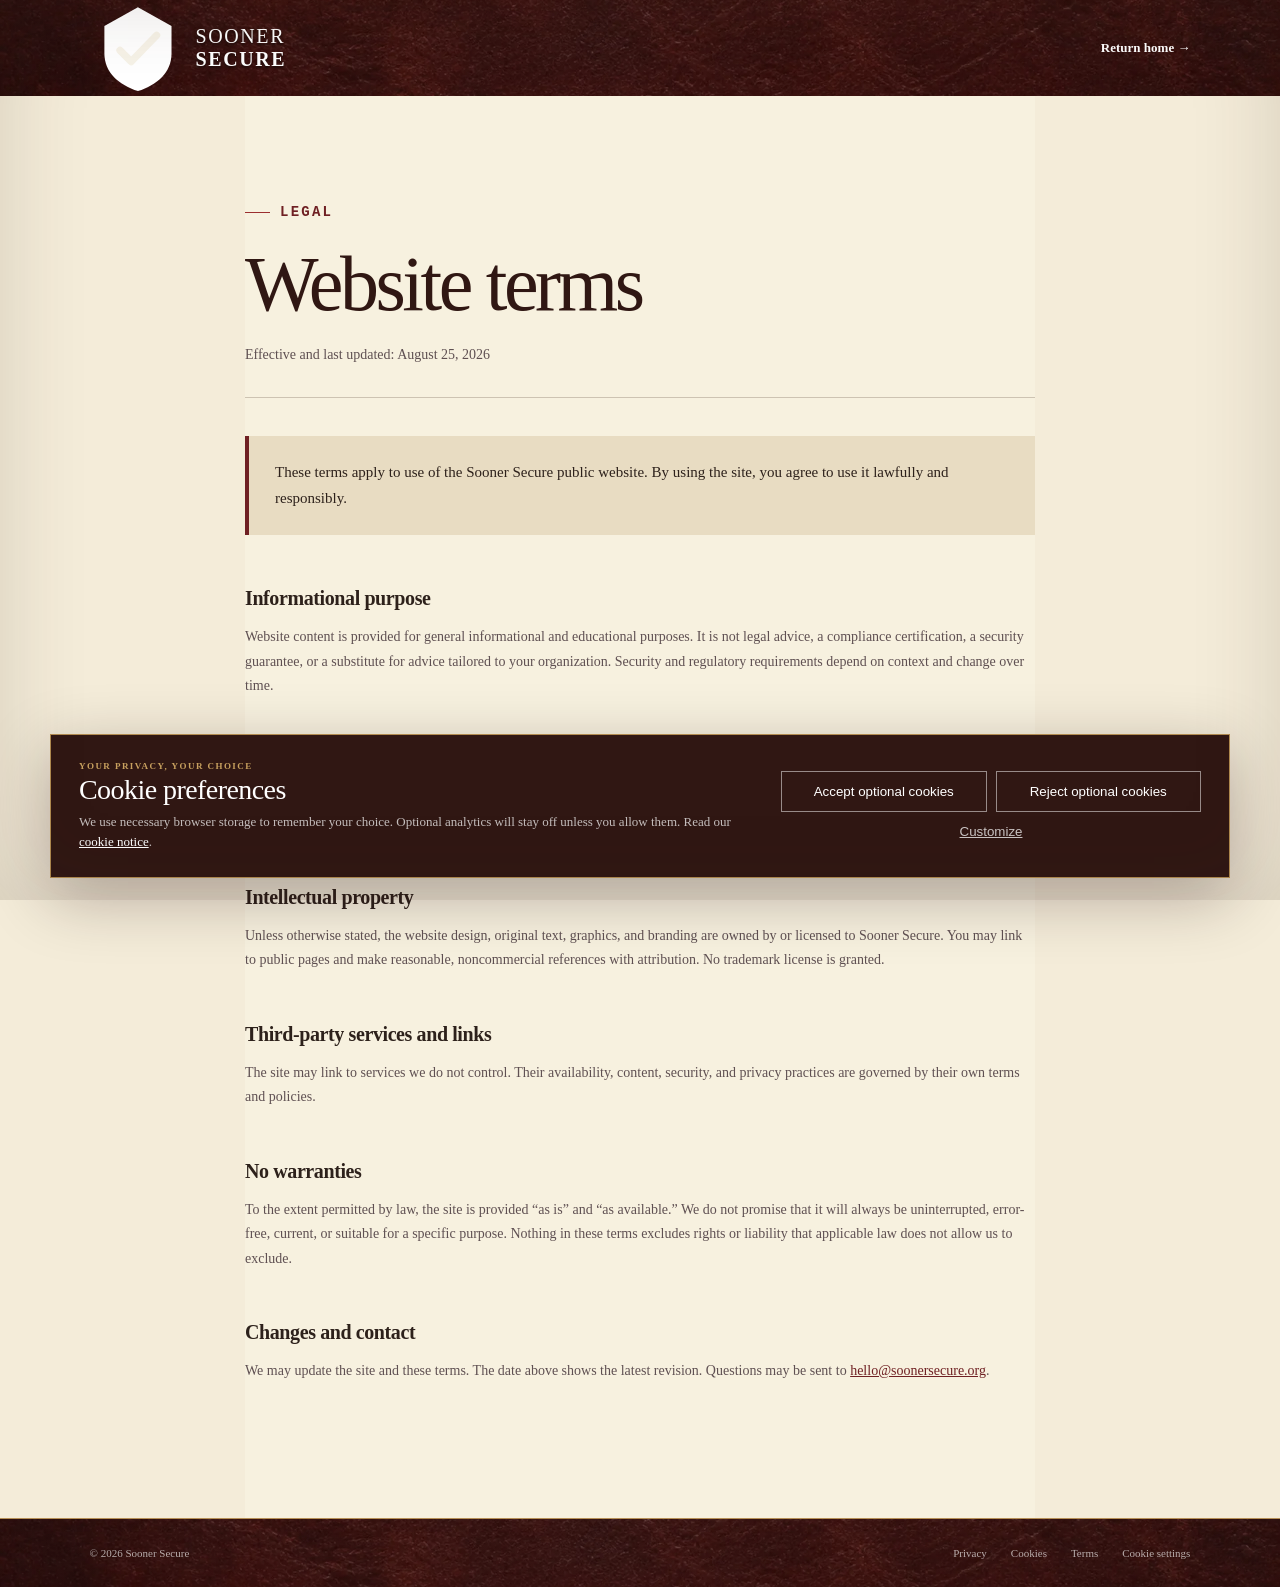
<file: terms.html>
<!doctype html>
<html lang="en">
  <head><meta charset="UTF-8" /><meta name="viewport" content="width=device-width, initial-scale=1.0" /><meta name="description" content="Sooner Secure website terms." /><meta name="theme-color" content="#841617" /><title>Website Terms — Sooner Secure</title><link rel="stylesheet" href="styles.css" /><script src="script.js" defer></script></head>
  <body class="legal-page">
    <header class="legal-header"><a class="brand" href="index.html"><svg class="brand-mark" viewBox="0 0 40 40" aria-hidden="true"><path d="M20 3 34 10.8v11.4C34 30.3 27.9 35.4 20 38c-7.9-2.6-14-7.7-14-15.8V10.8L20 3Z" fill="currentColor"/><path d="m12.5 21 4.7 4.7 10.6-11" fill="none" stroke="#f7f3e8" stroke-width="3" stroke-linecap="round" stroke-linejoin="round"/></svg><span>Sooner <strong>Secure</strong></span></a><a href="index.html">Return home →</a></header>
    <main class="legal-main">
      <p class="section-label">Legal</p><h1>Website terms</h1><p class="legal-updated">Effective and last updated: August 25, 2026</p>
      <div class="legal-summary">These terms apply to use of the Sooner Secure public website. By using the site, you agree to use it lawfully and responsibly.</div>
      <h2>Informational purpose</h2><p>Website content is provided for general informational and educational purposes. It is not legal advice, a compliance certification, a security guarantee, or a substitute for advice tailored to your organization. Security and regulatory requirements depend on context and change over time.</p>
      <h2>Acceptable use</h2><p>You may not misuse the site, interfere with its operation, attempt unauthorized access, introduce malicious code, falsely imply endorsement, or use site content in a way that violates law or another person’s rights.</p>
      <h2>Intellectual property</h2><p>Unless otherwise stated, the website design, original text, graphics, and branding are owned by or licensed to Sooner Secure. You may link to public pages and make reasonable, noncommercial references with attribution. No trademark license is granted.</p>
      <h2>Third-party services and links</h2><p>The site may link to services we do not control. Their availability, content, security, and privacy practices are governed by their own terms and policies.</p>
      <h2>No warranties</h2><p>To the extent permitted by law, the site is provided “as is” and “as available.” We do not promise that it will always be uninterrupted, error-free, current, or suitable for a specific purpose. Nothing in these terms excludes rights or liability that applicable law does not allow us to exclude.</p>
      <h2>Changes and contact</h2><p>We may update the site and these terms. The date above shows the latest revision. Questions may be sent to <a href="mailto:hello@soonersecure.org">hello@soonersecure.org</a>.</p>
    </main>
    <footer class="legal-footer"><span>© <span data-year></span> Sooner Secure</span><a href="privacy.html">Privacy</a><a href="cookies.html">Cookies</a><a href="terms.html">Terms</a><button type="button" data-consent-open>Cookie settings</button></footer>
  </body>
</html>
</file>
<file: styles.css>
:root {
  --forest: #841617;
  --forest-dark: #4b0b12;
  --cream: #f3e8e3;
  --paper: #fbf7f2;
  --ink: #321518;
  --sage: #d9aaa3;
  --orange: #c92f3f;
  --gold: #f1c6a5;
  --line: rgba(75, 11, 18, 0.17);
}

* { box-sizing: border-box; }
html { scroll-behavior: smooth; }
body { margin: 0; background: var(--paper); color: var(--ink); font-family: Inter, ui-sans-serif, -apple-system, BlinkMacSystemFont, "Segoe UI", sans-serif; -webkit-font-smoothing: antialiased; }
a { color: inherit; }
img { display: block; max-width: 100%; }
.sr-only { position: absolute; width: 1px; height: 1px; overflow: hidden; clip: rect(0,0,0,0); }
.skip-link { position: fixed; z-index: 100; top: 8px; left: 8px; padding: 10px 14px; background: white; transform: translateY(-150%); }
.skip-link:focus { transform: none; }

.site-header { height: 84px; padding: 0 clamp(24px, 5vw, 76px); display: flex; align-items: center; justify-content: space-between; position: absolute; inset: 0 0 auto; z-index: 20; border-bottom: 1px solid rgba(255,255,255,.25); color: white; transition: background .3s, height .3s; }
.site-header.scrolled { position: fixed; height: 68px; background: rgba(75,11,18,.96); backdrop-filter: blur(14px); }
.brand { display: flex; align-items: center; gap: 10px; text-decoration: none; font-size: 20px; letter-spacing: -.04em; }
.brand strong { font-weight: 700; }
.brand-logo-frame { width: 48px; height: 44px; padding: 3px; display: grid; place-items: center; flex: 0 0 auto; border-radius: 6px; background: linear-gradient(135deg, #ffc44d 0%, #e0a800 35%, #e74d4f 68%, #841617 100%); box-shadow: 0 2px 12px rgba(20,8,6,.28); }
.brand-logo-image { display: block; width: 100%; height: 100%; object-fit: contain; background: white; }
.site-nav { display: flex; align-items: center; gap: clamp(22px, 3vw, 46px); font-size: 14px; font-weight: 600; }
.site-nav a { text-decoration: none; }
.site-nav > a:not(.nav-cta) { position: relative; }
.site-nav > a:not(.nav-cta)::after { content: ""; position: absolute; left: 0; right: 100%; bottom: -7px; height: 1px; background: currentColor; transition: right .25s; }
.site-nav > a:hover::after { right: 0; }
.nav-cta { border: 1px solid rgba(255,255,255,.55); padding: 11px 16px; }
.menu-toggle { display: none; }

.hero { min-height: 760px; height: min(920px, 100vh); padding: 84px clamp(24px, 5vw, 76px) 42px; display: grid; grid-template-columns: .9fr 1.1fr; gap: clamp(30px, 5vw, 80px); align-items: center; position: relative; overflow: hidden; color: white; background: var(--forest); }
.hero::before { content: ""; position: absolute; width: 480px; height: 480px; border: 1px solid rgba(255,255,255,.08); border-radius: 50%; top: -220px; left: 22%; box-shadow: 0 0 0 90px rgba(255,255,255,.025), 0 0 0 180px rgba(255,255,255,.018); }
.hero-copy { position: relative; z-index: 2; max-width: 620px; }
.eyebrow { text-transform: uppercase; letter-spacing: .16em; font-size: 11px; font-weight: 700; display: flex; align-items: center; gap: 10px; margin-bottom: 30px; }
.eyebrow span { width: 28px; height: 2px; background: var(--orange); }
h1, h2 { font-family: Georgia, "Times New Roman", serif; font-weight: 500; letter-spacing: -.045em; margin: 0; line-height: .98; }
h1 { font-size: clamp(62px, 7.1vw, 112px); }
h1 em, h2 em { color: var(--gold); font-weight: 500; }
.hero-lede { max-width: 530px; margin: 32px 0 35px; font-size: clamp(17px, 1.4vw, 20px); line-height: 1.65; color: rgba(255,255,255,.78); }
.hero-actions { display: flex; align-items: center; gap: 30px; flex-wrap: wrap; }
.button { display: inline-flex; align-items: center; justify-content: center; gap: 26px; padding: 17px 22px; font-size: 14px; font-weight: 700; text-decoration: none; transition: transform .2s, background .2s; }
.button:hover { transform: translateY(-2px); }
.button-primary { background: var(--orange); color: white; }
.button-primary:hover { background: #f0793f; }
.text-link { font-size: 13px; font-weight: 700; text-decoration: none; border-bottom: 1px solid rgba(255,255,255,.4); padding-bottom: 5px; }
.hero-visual { position: relative; z-index: 1; height: min(68vh, 650px); }
.hero-visual::after { content: ""; position: absolute; inset: 0; border-radius: 180px 0 0 0; background: rgba(132,22,23,.15); mix-blend-mode: multiply; pointer-events: none; }
.hero-visual img { width: 100%; height: 100%; object-fit: cover; object-position: 52% center; border-radius: 180px 0 0 0; box-shadow: 0 30px 70px rgba(0,0,0,.25); filter: saturate(.82) contrast(1.03); }
.hero-note { position: absolute; right: -1px; bottom: 0; padding: 18px 24px; background: var(--paper); color: var(--ink); display: flex; gap: 13px; align-items: flex-start; font-size: 12px; line-height: 1.5; }
.hero-note p { margin: 0; }
.pulse { width: 9px; height: 9px; border-radius: 50%; background: var(--orange); margin-top: 4px; box-shadow: 0 0 0 5px rgba(201,47,63,.18); }
.hero-index { position: absolute; bottom: 35px; left: clamp(24px, 5vw, 76px); margin: 0; writing-mode: vertical-rl; transform: rotate(180deg); font-size: 9px; letter-spacing: .18em; opacity: .5; }

.section-pad { padding: clamp(90px, 11vw, 170px) clamp(24px, 7vw, 110px); }
.section-label { text-transform: uppercase; font-size: 10px; letter-spacing: .2em; font-weight: 700; }
.section-label::before { content: ""; display: inline-block; width: 25px; height: 1px; margin: 0 10px 3px 0; background: var(--orange); }
.mission { min-height: 720px; display: grid; grid-template-columns: 1fr 3fr; position: relative; overflow: hidden; }
.mission-content { max-width: 940px; }
.mission .kicker { color: var(--orange); font-size: 14px; font-weight: 700; }
.mission h2 { font-size: clamp(47px, 6.2vw, 93px); }
.mission h2 span { color: var(--orange); font-style: italic; }
.mission-content > p:last-child { max-width: 600px; margin: 38px 0 0 auto; line-height: 1.75; color: #53645f; font-size: 17px; }
.orbit { position: absolute; width: 320px; height: 320px; right: -110px; bottom: -90px; border: 1px solid var(--line); border-radius: 50%; }
.orbit span { position: absolute; inset: 45px; border: 1px solid var(--line); border-radius: 50%; }
.orbit span:nth-child(2) { inset: 95px; }
.orbit i { position: absolute; width: 12px; height: 12px; border-radius: 50%; background: var(--orange); left: 21px; top: 79px; }

.work { background: var(--forest-dark); color: white; }
.work-heading { display: flex; justify-content: space-between; align-items: end; gap: 40px; margin-bottom: 70px; }
.section-label.light { color: var(--sage); margin-bottom: 26px; }
.work-heading h2, .connect h2 { font-size: clamp(52px, 6.5vw, 92px); }
.work-heading > p { max-width: 440px; color: rgba(255,255,255,.63); line-height: 1.7; }
.focus-grid { display: grid; grid-template-columns: repeat(2, 1fr); border-top: 1px solid rgba(255,255,255,.16); }
.focus-card { position: relative; padding: 42px clamp(35px, 5vw, 75px) 45px 0; min-height: 410px; border-right: 1px solid rgba(255,255,255,.16); }
.focus-card:not(:first-child) { padding-left: clamp(35px, 5vw, 75px); }
.focus-card:last-child { border-right: 0; }
.card-number { position: absolute; top: 18px; right: 18px; color: rgba(255,255,255,.35); font-size: 10px; }
.icon-wrap { width: 54px; height: 54px; border: 1px solid rgba(255,255,255,.22); border-radius: 50%; display: grid; place-items: center; color: var(--gold); font-size: 25px; margin: 25px 0 38px; }
.focus-card h3 { font-family: Georgia, "Times New Roman", serif; font-size: clamp(27px, 2.5vw, 39px); line-height: 1.05; font-weight: 500; margin: 0 0 22px; max-width: 580px; }
.focus-card p { color: rgba(255,255,255,.6); line-height: 1.7; font-size: 14px; max-width: 520px; }
.focus-card .project-type { color: var(--gold); text-transform: uppercase; letter-spacing: .16em; font-size: 9px; font-weight: 700; margin-bottom: 13px; }

.approach { display: grid; grid-template-columns: 1fr 1fr; align-items: center; gap: clamp(60px, 10vw, 160px); background: var(--cream); }
.approach-graphic { text-align: center; }
.rings { width: min(430px, 80vw); aspect-ratio: 1; border: 1px solid rgba(24,49,44,.2); border-radius: 50%; display: grid; place-items: center; position: relative; margin: auto; }
.rings span { position: absolute; inset: 15%; border: 1px solid rgba(24,49,44,.2); border-radius: 50%; }
.rings span:nth-child(2) { inset: 30%; }
.rings span:nth-child(3) { inset: 44%; background: var(--forest); border: 0; }
.rings strong { position: relative; z-index: 2; color: white; font-family: Georgia, "Times New Roman", serif; font-size: 30px; font-weight: 500; }
.rings::after { content: ""; position: absolute; width: 16px; height: 16px; border-radius: 50%; background: var(--orange); top: 12%; left: 19%; box-shadow: 0 0 0 8px rgba(201,47,63,.14); }
.approach-graphic p { font-family: Georgia, "Times New Roman", serif; font-size: 19px; font-style: italic; line-height: 1.35; margin-top: 25px; }
.approach-copy h2 { font-size: clamp(44px, 5vw, 70px); margin: 28px 0 50px; }
.principle { display: grid; grid-template-columns: 45px 1fr; gap: 15px; border-top: 1px solid var(--line); padding: 21px 0; }
.principle > span { color: var(--orange); font-size: 10px; padding-top: 4px; }
.principle h3 { margin: 0 0 6px; font-size: 17px; }
.principle p { margin: 0; color: #64716d; font-size: 14px; }

.connect { min-height: 650px; position: relative; overflow: hidden; display: grid; place-items: center; text-align: center; background: var(--orange); color: white; }
.connect-inner { max-width: 860px; position: relative; z-index: 2; }
.connect .section-label::before { background: var(--gold); }
.connect h2 { margin: 25px 0; }
.connect h2 em { color: var(--forest-dark); }
.connect-inner > p:not(.section-label) { max-width: 610px; margin: 0 auto 36px; line-height: 1.7; color: rgba(255,255,255,.82); }
.button-light { background: var(--paper); color: var(--forest); }
.connect-lines { position: absolute; width: 700px; height: 700px; border: 1px solid rgba(255,255,255,.15); border-radius: 50%; box-shadow: 0 0 0 90px rgba(255,255,255,.04), 0 0 0 180px rgba(255,255,255,.03); }

footer { padding: 60px clamp(24px, 7vw, 110px) 35px; background: var(--forest-dark); color: white; display: grid; grid-template-columns: 1fr 1fr; gap: 45px; align-items: start; }
.footer-brand { font-size: 23px; }
footer > p { color: rgba(255,255,255,.55); margin: 4px 0; text-align: right; font-size: 13px; }
.footer-meta { grid-column: 1 / -1; border-top: 1px solid rgba(255,255,255,.14); padding-top: 25px; display: flex; gap: 30px; font-size: 11px; color: rgba(255,255,255,.45); }
.footer-meta span { margin-right: auto; }
.footer-meta a { text-decoration: none; }
.footer-meta button { border: 0; padding: 0; color: inherit; background: transparent; font: inherit; cursor: pointer; }
.footer-meta a:hover, .footer-meta button:hover { color: white; }

.consent-banner { position: fixed; z-index: 50; left: 22px; right: 22px; bottom: 22px; max-width: 1180px; margin: auto; padding: 25px 28px; display: grid; grid-template-columns: 1fr auto; align-items: center; gap: 32px; color: white; background: rgba(75,11,18,.98); border: 1px solid rgba(255,255,255,.2); box-shadow: 0 18px 65px rgba(31,5,9,.3); }
.consent-banner[hidden] { display: none; }
.consent-banner h2, .consent-dialog h2 { font-size: 28px; margin: 2px 0 8px; letter-spacing: -.02em; }
.consent-banner p { max-width: 690px; margin: 0; color: rgba(255,255,255,.72); font-size: 13px; line-height: 1.55; }
.consent-banner a { color: white; }
.consent-kicker { text-transform: uppercase; color: var(--gold) !important; letter-spacing: .16em; font-size: 9px !important; font-weight: 700; }
.consent-actions { display: grid; grid-template-columns: 1fr 1fr; gap: 9px; min-width: 420px; }
.consent-button { border: 1px solid rgba(255,255,255,.5); padding: 12px 15px; background: transparent; color: inherit; font: 600 12px/1.2 inherit; cursor: pointer; }
.consent-button.primary { background: white; color: var(--forest-dark); border-color: white; }
.consent-text-button { grid-column: 1 / -1; border: 0; padding: 3px; background: transparent; color: rgba(255,255,255,.75); text-decoration: underline; font: 500 11px/1.2 inherit; cursor: pointer; }
.consent-dialog { width: min(590px, calc(100% - 32px)); padding: 0; border: 0; color: var(--ink); background: var(--paper); box-shadow: 0 24px 90px rgba(31,5,9,.35); }
.consent-dialog::backdrop { background: rgba(27,5,8,.7); backdrop-filter: blur(3px); }
.consent-dialog form { padding: 30px; }
.dialog-heading { display: flex; justify-content: space-between; gap: 20px; }
.dialog-close { align-self: start; width: 36px; height: 36px; border: 1px solid var(--line); border-radius: 50%; background: transparent; color: var(--ink); font-size: 24px; cursor: pointer; }
.consent-dialog > form > p { color: #725f61; line-height: 1.6; font-size: 13px; }
.consent-category { margin-top: 14px; padding: 18px; border: 1px solid var(--line); display: flex; align-items: center; justify-content: space-between; gap: 20px; }
.consent-category div { display: grid; gap: 4px; }
.consent-category span { color: #786568; font-size: 11px; }
.always-on { color: var(--forest) !important; font-weight: 700; }
.consent-category input { appearance: none; width: 44px; height: 24px; border-radius: 20px; background: #b4a7a8; position: relative; cursor: pointer; transition: background .2s; }
.consent-category input::after { content: ""; position: absolute; width: 18px; height: 18px; top: 3px; left: 3px; border-radius: 50%; background: white; transition: transform .2s; }
.consent-category input:checked { background: var(--forest); }
.consent-category input:checked::after { transform: translateX(20px); }
.consent-status { padding: 10px 13px; background: var(--cream); }
.dialog-actions { margin-top: 22px; display: flex; gap: 10px; }
.consent-dialog .consent-button { border-color: var(--forest); color: var(--forest); }
.consent-dialog .consent-button.primary { background: var(--forest); color: white; }

.legal-page { background: var(--paper); }
.legal-header { min-height: 72px; padding: 0 clamp(24px, 7vw, 110px); display: flex; align-items: center; justify-content: space-between; color: white; background: var(--forest-dark); }
.legal-header > a:last-child { font-size: 13px; font-weight: 700; text-decoration: none; }
.legal-main { width: min(790px, calc(100% - 48px)); margin: 0 auto; padding: 90px 0 120px; }
.legal-main .section-label { color: var(--forest); }
.legal-main h1 { margin: 22px 0 20px; color: var(--forest-dark); font-size: clamp(49px, 7vw, 78px); }
.legal-updated { padding-bottom: 30px; border-bottom: 1px solid var(--line); color: #786568; font-size: 12px; }
.legal-summary { margin: 38px 0 50px; padding: 24px 26px; border-left: 4px solid var(--forest); background: var(--cream); font-size: 15px; line-height: 1.7; }
.legal-main h2 { margin: 48px 0 14px; font-family: inherit; font-size: 20px; font-weight: 700; letter-spacing: -.02em; line-height: 1.3; }
.legal-main h3 { margin: 28px 0 9px; font-size: 15px; }
.legal-main p, .legal-main li { color: #5f5052; font-size: 14px; line-height: 1.75; }
.legal-main li + li { margin-top: 8px; }
.legal-main table { width: 100%; margin: 24px 0; border-collapse: collapse; font-size: 12px; line-height: 1.5; }
.legal-main th, .legal-main td { padding: 14px 12px; border: 1px solid var(--line); text-align: left; vertical-align: top; }
.legal-main th { color: var(--forest-dark); background: var(--cream); }
.legal-main a { color: var(--forest); }
.inline-button { border: 0; padding: 0; color: var(--forest); background: transparent; font: inherit; text-decoration: underline; cursor: pointer; }
.legal-footer { padding: 28px clamp(24px, 7vw, 110px); display: flex; gap: 24px; flex-wrap: wrap; color: rgba(255,255,255,.65); background: var(--forest-dark); font-size: 11px; }
.legal-footer span { margin-right: auto; }
.legal-footer a, .legal-footer button { border: 0; padding: 0; color: inherit; background: transparent; font: inherit; text-decoration: none; cursor: pointer; }

.reveal { opacity: 0; transform: translateY(24px); transition: opacity .7s ease, transform .7s ease; }
.reveal[data-delay="1"] { transition-delay: .12s; }
.reveal[data-delay="2"] { transition-delay: .24s; }
.reveal[data-delay="3"] { transition-delay: .36s; }
.reveal.visible { opacity: 1; transform: none; }

@media (max-width: 900px) {
  .site-header { height: 70px; }
  .menu-toggle { display: grid; width: 42px; height: 42px; border: 0; background: transparent; place-content: center; gap: 6px; z-index: 2; }
  .menu-toggle span:not(.sr-only) { display: block; width: 24px; height: 2px; background: white; transition: transform .2s; }
  .menu-toggle[aria-expanded="true"] span:nth-child(2) { transform: translateY(4px) rotate(45deg); }
  .menu-toggle[aria-expanded="true"] span:nth-child(3) { transform: translateY(-4px) rotate(-45deg); }
  .site-nav { display: none; position: fixed; inset: 0; background: var(--forest-dark); flex-direction: column; justify-content: center; font-size: 25px; }
  .site-nav.open { display: flex; }
  .hero { height: auto; min-height: 100vh; grid-template-columns: 1fr; padding-top: 130px; }
  .hero-copy { max-width: 720px; }
  .hero-visual { height: 52vw; min-height: 360px; }
  .hero-index { display: none; }
  .mission { grid-template-columns: 1fr; gap: 30px; }
  .work-heading { align-items: start; flex-direction: column; }
  .focus-grid { grid-template-columns: 1fr 1fr; }
  .focus-card:nth-child(2) { border-right: 0; }
  .focus-card { border-bottom: 1px solid rgba(255,255,255,.16); }
  .approach { grid-template-columns: 1fr; }
  .consent-banner { grid-template-columns: 1fr; }
  .consent-actions { min-width: 0; }
}

@media (max-width: 580px) {
  h1 { font-size: clamp(51px, 16vw, 72px); }
  .hero { padding-bottom: 25px; }
  .hero-visual { min-height: 330px; margin: 15px -24px -25px; }
  .hero-visual img { border-radius: 90px 0 0 0; }
  .hero-visual::after { border-radius: 90px 0 0 0; }
  .hero-note { display: none; }
  .section-pad { padding-top: 90px; padding-bottom: 90px; }
  .mission { min-height: 620px; }
  .mission-content > p:last-child { margin-top: 30px; }
  .focus-grid { grid-template-columns: 1fr; }
  .focus-card, .focus-card:not(:first-child) { border-right: 0; padding-left: 0; min-height: 275px; }
  .icon-wrap { margin-bottom: 35px; }
  .connect { min-height: 590px; }
  footer { grid-template-columns: 1fr; }
  footer > p { text-align: left; }
  .footer-meta { flex-wrap: wrap; }
  .consent-banner { inset: auto 10px 10px; padding: 20px; gap: 18px; }
  .consent-actions { grid-template-columns: 1fr; }
  .consent-text-button { grid-column: auto; }
  .dialog-actions { flex-direction: column; }
}

@media (prefers-reduced-motion: reduce) {
  html { scroll-behavior: auto; }
  *, *::before, *::after { animation-duration: .01ms !important; transition-duration: .01ms !important; }
  .reveal { opacity: 1; transform: none; }
}

/* Heritage edition — parchment, brass, and saddle-stitched leather */
:root {
  --forest: #6f2023;
  --forest-dark: #301713;
  --cream: #e8dcc2;
  --paper: #f4ecd9;
  --ink: #2d211b;
  --sage: #cbbd9d;
  --orange: #9b2f2f;
  --gold: #c8a15f;
  --line: rgba(72, 49, 35, .24);
  --leather: url("assets/stitched-oxblood-leather.webp");
}

body {
  background-color: var(--paper);
  background-image: radial-gradient(rgba(70,48,32,.06) 1px, transparent 1px);
  background-size: 5px 5px;
  font-family: Georgia, "Times New Roman", serif;
}

body::before {
  content: "";
  position: fixed;
  inset: 0;
  z-index: 1000;
  pointer-events: none;
  box-shadow: inset 0 0 90px rgba(58,35,23,.16);
}

.site-header {
  height: 92px;
  background: linear-gradient(rgba(38,15,12,.28), rgba(38,15,12,.28)), var(--leather) center 48% / cover;
  border-bottom: 0;
  box-shadow: 0 4px 12px rgba(33,17,12,.35);
}

.site-header::after {
  content: "";
  position: absolute;
  left: 1.2%; right: 1.2%; bottom: 6px;
  border-bottom: 2px dashed rgba(232,207,158,.75);
}

.site-header.scrolled { height: 76px; background: linear-gradient(rgba(38,15,12,.3), rgba(38,15,12,.3)), var(--leather) center / cover; }
.brand { text-transform: uppercase; letter-spacing: .08em; text-shadow: 0 2px 2px #1e0e0c; }
.site-nav { font-family: ui-monospace, "Courier New", monospace; text-transform: uppercase; letter-spacing: .09em; font-size: 11px; }
.nav-cta, .button { border-radius: 3px; box-shadow: inset 0 0 0 1px rgba(255,255,255,.2), 0 3px 0 rgba(42,20,15,.45); }

.hero {
  min-height: 790px;
  height: auto;
  grid-template-columns: 1fr;
  padding-top: 160px;
  background: linear-gradient(90deg, rgba(29,16,12,.92) 0%, rgba(48,24,17,.77) 43%, rgba(48,24,17,.15) 72%), url("assets/downtown-oklahoma-city.webp") center / cover;
  border-bottom: 12px solid #5b211c;
}
.hero::after { content: ""; position: absolute; inset: auto 0 4px; border-bottom: 2px dashed #d7b779; opacity: .85; }
.hero-copy { position: relative; z-index: 2; max-width: 790px; padding: 45px 50px; border: 1px solid rgba(220,190,131,.38); background: rgba(41,22,16,.28); backdrop-filter: blur(2px); }
.hero-copy::before, .hero-copy::after { content: "✦"; position: absolute; color: var(--gold); font-size: 16px; }
.hero-copy::before { top: 14px; left: 16px; } .hero-copy::after { right: 16px; bottom: 14px; }
.hero-copy { min-width: 0; }
.hero-actions { gap: 18px 30px; }
.hero-actions > a { max-width: 100%; }
.hero-actions .text-link { line-height: 1.6; overflow-wrap: anywhere; }
.hero h1 { font-size: clamp(62px, 7.1vw, 112px); text-shadow: 0 4px 0 rgba(20,9,7,.42); }
.hero h1 em { color: #e2bc72; }
.eyebrow, .section-label, .project-type, .hero-index { font-family: ui-monospace, "Courier New", monospace; letter-spacing: .16em; }
.eyebrow { color: #dfc99b; }
.hero-lede { color: rgba(255,248,227,.78); font-size: 18px; }
.hero-visual { display: none; }
.hero-index { color: rgba(238,215,170,.66); }

.section-pad { padding-top: 130px; padding-bottom: 130px; }
.section-label { color: #7d2d28; }
.mission { background-color: var(--paper); background-image: linear-gradient(rgba(244,236,217,.84),rgba(244,236,217,.84)), repeating-linear-gradient(0deg, transparent 0 27px, rgba(73,51,37,.08) 28px); }
.mission h2, .approach-copy h2 { color: #3b2720; text-shadow: 0 1px #fff9e9; }
.mission h2 span { color: #8d2f2c; }
.orbit { border-color: rgba(112,75,44,.35); }
.orbit span { border-color: rgba(112,75,44,.3); }

.work, .connect, footer, .legal-header, .legal-footer {
  background-image: linear-gradient(rgba(43,17,14,.14), rgba(43,17,14,.14)), var(--leather);
  background-position: center;
  background-size: cover;
}
.work { border-top: 2px solid #b68f55; border-bottom: 2px solid #b68f55; }
.work-heading h2 em, .connect h2 em { color: #d5b06b; }
.focus-grid { gap: 26px; border: 0; }
.focus-card, .focus-card:not(:first-child) {
  padding: 46px;
  border: 1px solid rgba(227,202,151,.58);
  outline: 2px dashed rgba(227,202,151,.48);
  outline-offset: -11px;
  background: #5b1018;
  box-shadow: 0 10px 28px rgba(24,9,7,.25);
}
.card-number { top: 25px; right: 28px; font-family: ui-monospace, monospace; color: #cbb17c; }
.icon-wrap { border: 1px solid #b89455; border-radius: 3px; background: rgba(20,8,6,.24); color: #dfc17f; transform: rotate(-3deg); }
.focus-card h3 { color: #fff7df; }

.approach { background-color: #e8dcc2; background-image: radial-gradient(rgba(69,47,32,.09) 1px, transparent 1px); background-size: 6px 6px; }
.rings { border: 2px solid #8d653d; box-shadow: 0 0 0 10px rgba(115,76,42,.09), inset 0 0 50px rgba(97,60,33,.1); }
.rings span { border-color: rgba(112,75,44,.45); }
.rings span:nth-child(3) { background: var(--forest-dark); box-shadow: 0 0 0 7px #c49a58, 0 0 0 9px #5f3b27; }
.rings strong { color: #e0bd77; }
.principle { border-color: rgba(83,55,37,.28); }

.connect { border-top: 10px solid #57201b; border-bottom: 10px solid #57201b; }
.connect::before, .connect::after { content: ""; position: absolute; left: 1%; right: 1%; border-bottom: 2px dashed rgba(229,204,154,.65); }
.connect::before { top: 5px; } .connect::after { bottom: 5px; }
.connect-inner { padding: 55px; border: 1px solid rgba(229,204,154,.45); background: rgba(39,15,12,.18); }
.connect-lines { border-color: rgba(222,190,126,.17); }
.button-light { color: #442018; background: #e8d6af; }
footer { border-top: 1px solid #b68f55; }

.consent-banner { background-image: none; background-color: #301713; border: 1px solid #b18b50; outline: 0; }
.consent-dialog { border: 1px solid #b18b50; outline: 0; }
.incorporation-dialog { width: min(560px, calc(100% - 32px)); padding: 0; border: 1px solid #b18b50; color: var(--ink); background: var(--paper); box-shadow: 0 24px 90px rgba(31,5,9,.45); }
.incorporation-dialog[open] { animation: announcement-enter .28s ease-out; }
.incorporation-dialog::backdrop { background: rgba(27,5,8,.76); backdrop-filter: blur(4px); }
.incorporation-content { position: relative; padding: 48px; text-align: center; }
.incorporation-content::before { content: ""; position: absolute; inset: 10px; border: 1px solid rgba(177,139,80,.35); pointer-events: none; }
.incorporation-close { position: absolute; top: 20px; right: 20px; z-index: 1; }
.incorporation-kicker { margin: 0 0 20px; color: #7d2d28; font: 700 10px/1.4 ui-monospace, "Courier New", monospace; letter-spacing: .14em; text-transform: uppercase; }
.incorporation-seal { width: 62px; height: 62px; margin: 0 auto 20px; display: grid; place-items: center; border: 1px solid #b18b50; border-radius: 50%; background: #e8dcc2; }
.incorporation-seal svg { width: 34px; height: 34px; }
.incorporation-seal svg path:first-child { fill: #6f2023; }
.incorporation-seal svg path:last-child { fill: none; stroke: #f4ecd9; stroke-width: 3; stroke-linecap: round; stroke-linejoin: round; }
.incorporation-dialog h2 { max-width: 420px; margin: 0 auto 16px; color: #3b2720; font-size: 44px; line-height: 1.02; }
.incorporation-dialog #incorporation-description { max-width: 410px; margin: 0 auto 25px; color: #66534a; font-size: 14px; line-height: 1.7; }
.incorporation-acknowledge { border: 0; font-family: inherit; cursor: pointer; }
@keyframes announcement-enter { from { opacity: 0; transform: translateY(12px) scale(.98); } to { opacity: 1; transform: none; } }
.legal-main { background: rgba(255,251,238,.28); }

@media (max-width: 900px) {
  .site-nav { background-image: linear-gradient(rgba(40,15,12,.2),rgba(40,15,12,.2)), var(--leather); background-size: cover; }
  .hero { padding-top: 145px; }
  .hero-copy { max-width: 680px; }
}

@media (max-width: 580px) {
  .hero { min-height: 730px; padding-top: 125px; background-position: 60% center; }
  .hero-copy { padding: 34px 25px; }
  .hero-actions { flex-direction: column; align-items: flex-start; }
  .hero h1 { font-size: clamp(50px, 15vw, 72px); }
  .focus-grid { gap: 18px; }
  .focus-card, .focus-card:not(:first-child) { padding: 38px 30px; }
  .connect-inner { padding: 38px 20px; }
  .incorporation-content { padding: 48px 28px 34px; }
  .incorporation-dialog h2 { font-size: 36px; }
}
</file>
